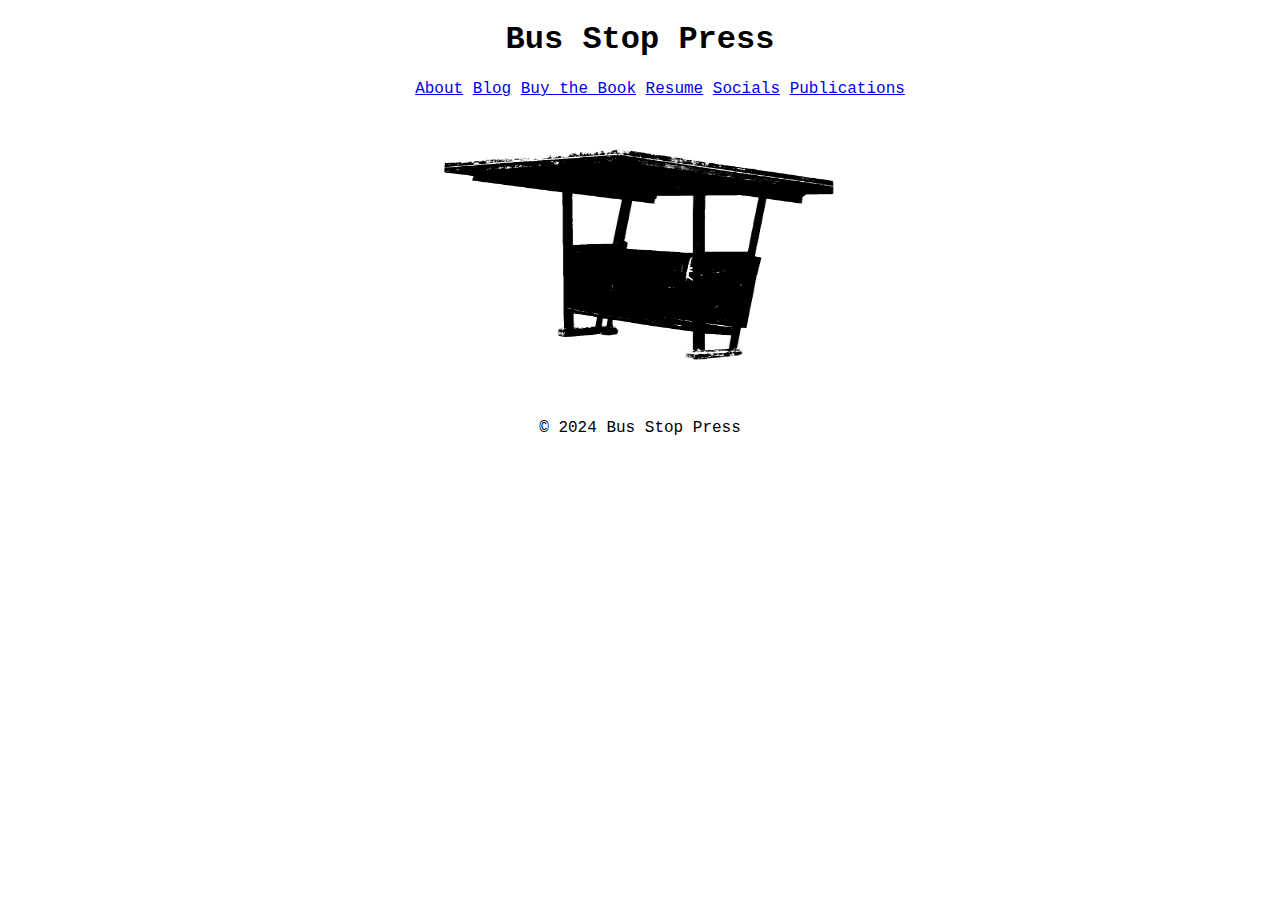
<file: index.html>
<!DOCTYPE html>
<html lang="en">
<head>
    <meta charset="UTF-8">
    <meta name="viewport" content="width=device-width, initial-scale=1.0">
    <title>Bus Stop Press</title>
    <link rel="stylesheet" href="style.css">
</head>
<body>
    <div class="center">
        <header>
            <h1>Bus Stop Press</h1>
        </header>
        <nav>
            <ul>
                <a href="about.html">About</a>
                <a href="blog.html">Blog</a>
                <a href="book.html">Buy the Book</a>
                <a href="resume.html">Resume</a>
                <a href="socialmedia.html">Socials</a>
                <a href="writing.html">Publications</a>
            </ul>
        </nav>
        <main>
            <section>
                <a href="pictures/bus stop photocopy very black.png" target="_blank">
                    <img src="pictures/bus stop photocopy very black.png" alt="bus-stop-photocopy-very-black" style="width: 100%; max-width: 400px; height: 300px;">
                </a>
            </section>
        </main>
        <footer>
            <p>&copy; 2024 Bus Stop Press</p>
        </footer>
    </div>
</body>
</html>
</file>
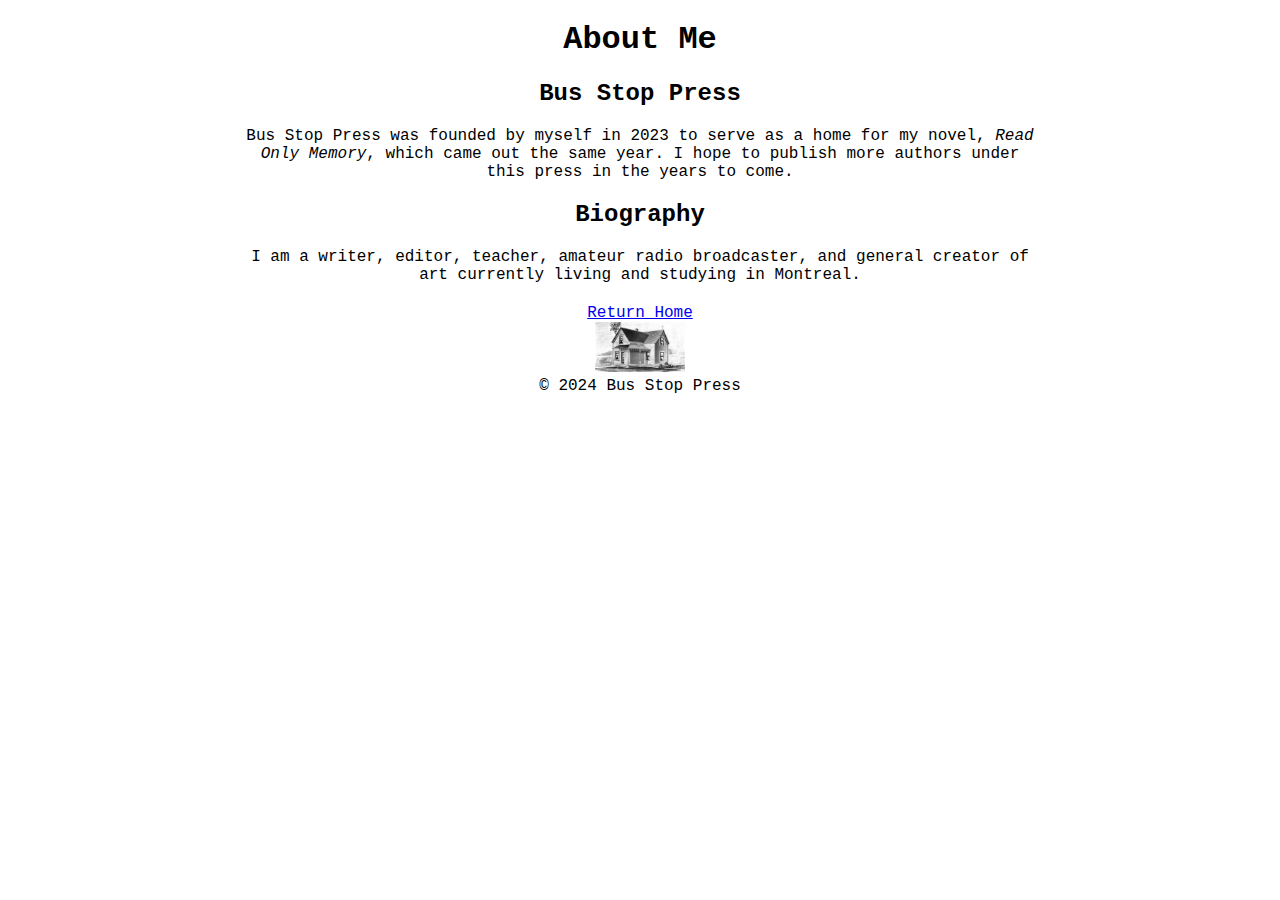
<file: about.html>
<!DOCTYPE html>
<html lang="en">
<head>
    <meta charset="UTF-8">
    <meta name="viewport" content="width=device-width, initial-scale=1.0">
    <title>About</title>
    <link rel="stylesheet" href="style.css">
</head>
<body>
    <div class="center">
        <header>
            <h1>About Me</h1>
        </header>
        <nav>
            <h2>Bus Stop Press</h2>
            <p>Bus Stop Press was founded by myself in 2023 to serve as a home for my novel, <i>Read Only Memory</i>, which came out the same year. I hope to publish more authors under this press in the years to come.</p>
            <h2>Biography</h2>
            <p>I am a writer, editor, teacher, amateur radio broadcaster, and general creator of art currently living and studying in Montreal. </p>
        </nav>
        <main>
            <section>
                <p style="margin-top: 20px;"><a href="home.html">Return Home</a></p>
                <a href="index.html" target="_blank"><img src="pictures/house.png" alt="house" style="width: 90px; height: 50px;"></a>
            </section>
        </main>
        <footer>
            <p>&copy; 2024 Bus Stop Press</p>
        </footer>
    </div>
</body>
</html>
</file>
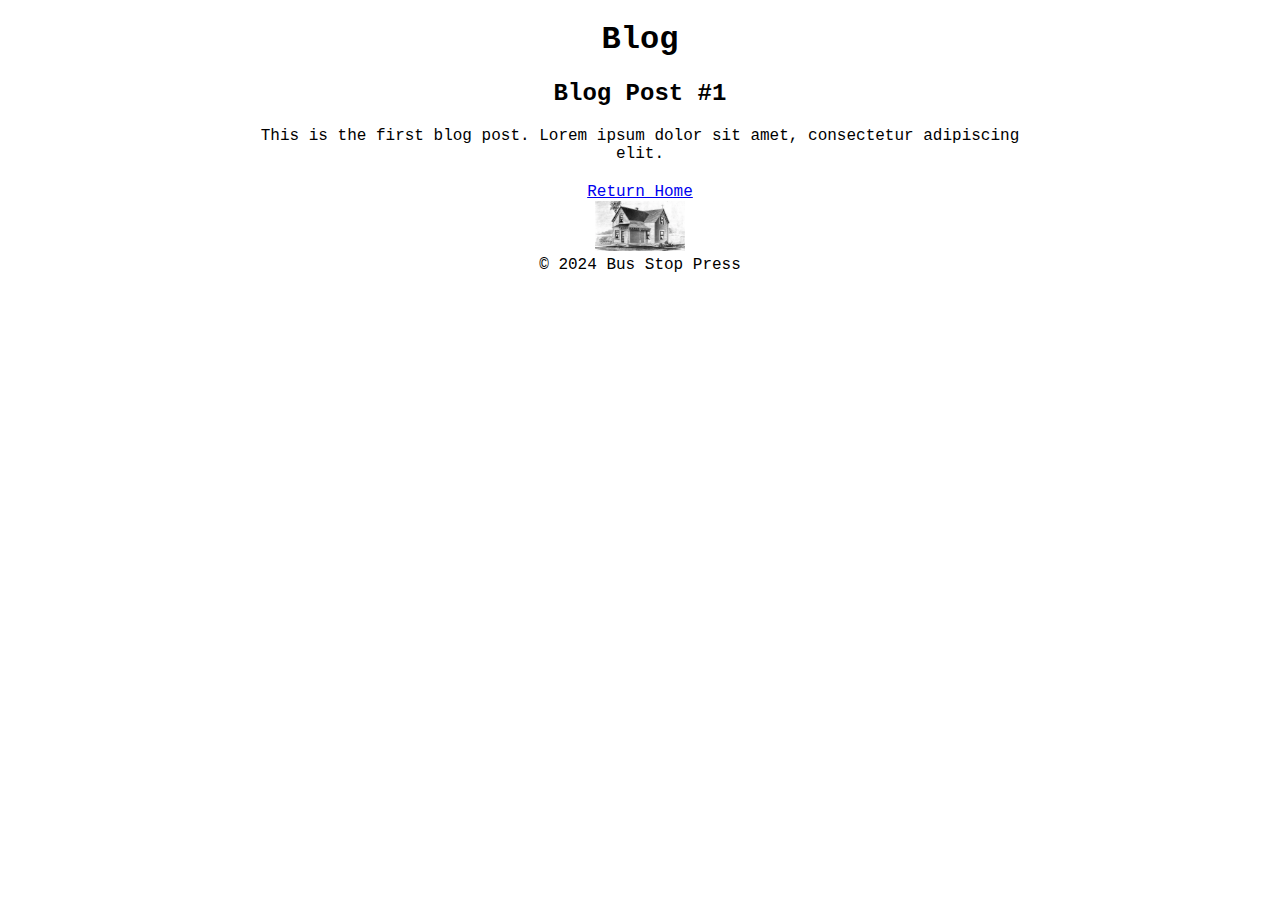
<file: blog.html>
<!DOCTYPE html>
<html lang="en">
<head>
    <meta charset="UTF-8">
    <meta name="viewport" content="width=device-width, initial-scale=1.0">
    <title>Blog</title>
    <link rel="stylesheet" href="style.css">
</head>
<body>
    <div class="center">
        <header>
            <h1>Blog</h1>
        </header>
        <nav>
            <h2>Blog Post #1</h2>
            <p>This is the first blog post. Lorem ipsum dolor sit amet, consectetur adipiscing elit.</p>
        </nav>
        <main>
            <section>
                <p style="margin-top: 20px;"><a href="home.html">Return Home</a></p>
                <a href="index.html" target="_blank"><img src="pictures/house.png" alt="house" style="width: 90px; height: 50px;"></a>
            </section>
        </main>
        <footer>
            <p>&copy; 2024 Bus Stop Press</p>
        </footer>
    </div>
</body>
</html>
</file>
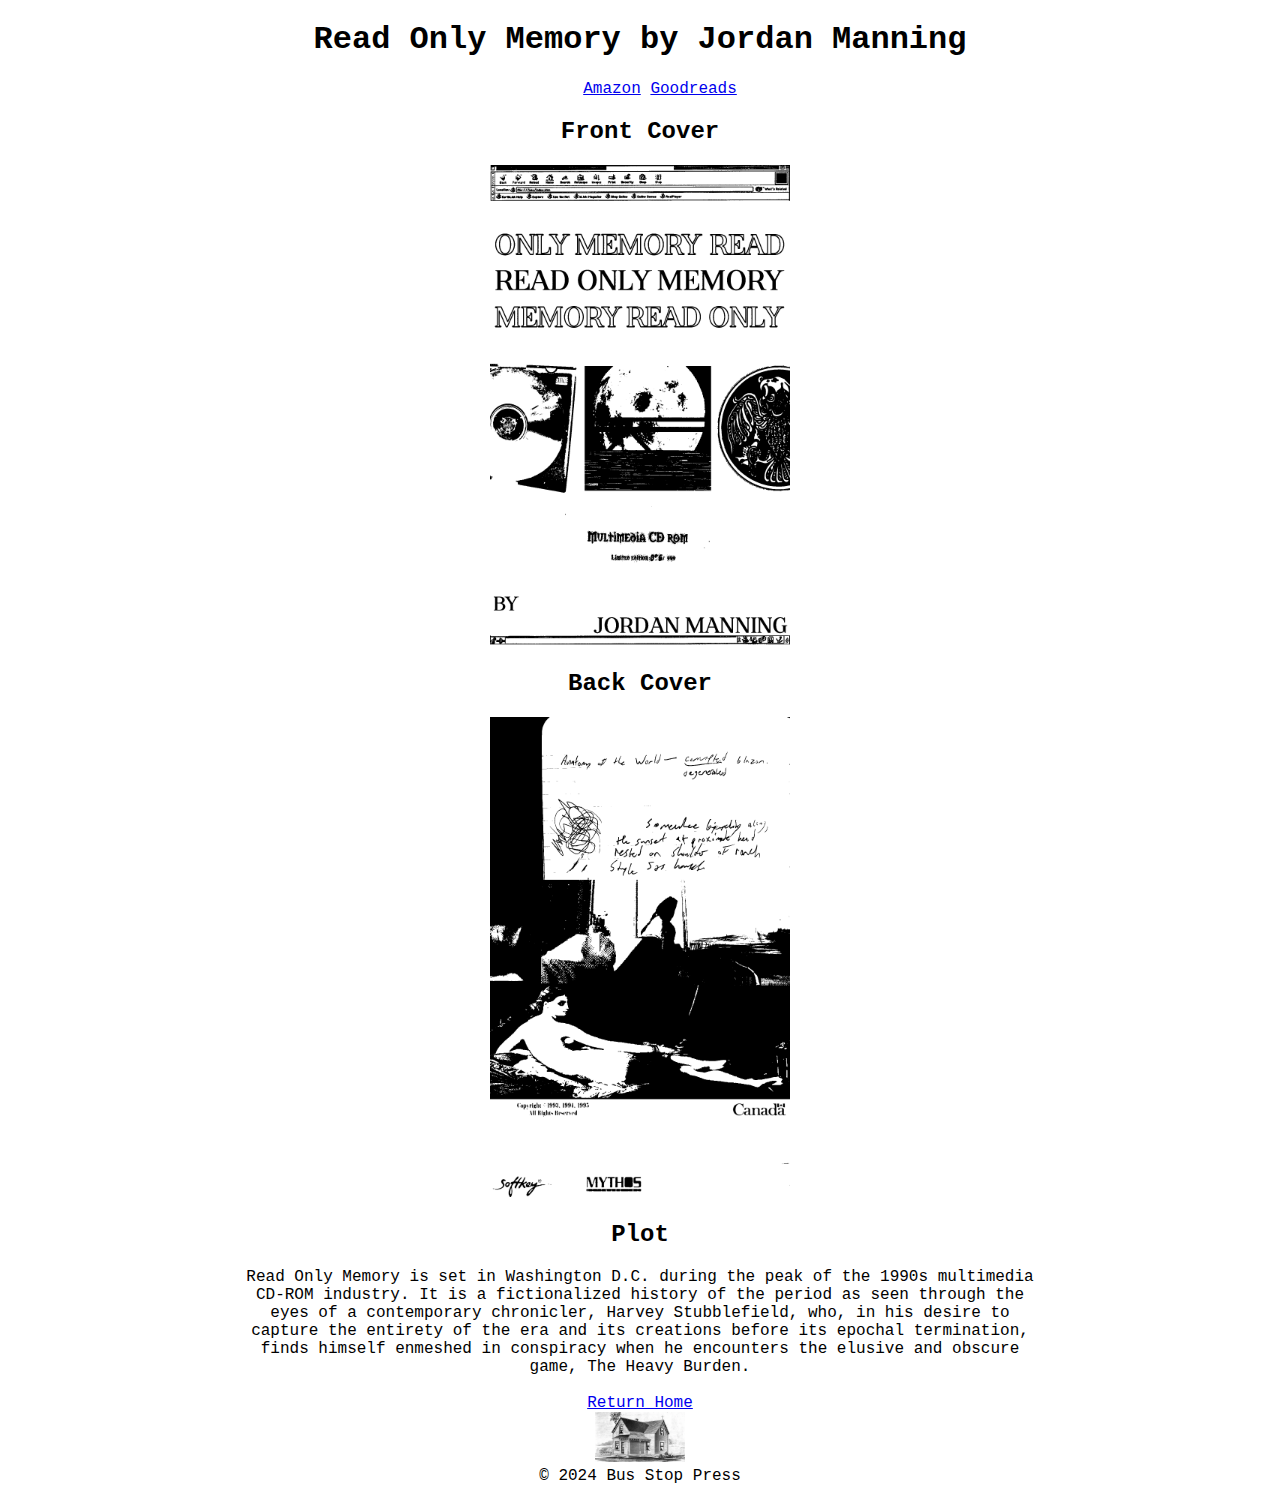
<file: book.html>
<!DOCTYPE html>
<html lang="en">
<head>
    <meta charset="UTF-8">
    <meta name="viewport" content="width=device-width, initial-scale=1.0">
    <title>Read Only Memory by Jordan Manning</title>
    <link rel="stylesheet" href="style.css">
</head>
<body>
    <div class="center">
        <header>
            <h1>Read Only Memory by Jordan Manning</h1>
        </header>
        <nav>
            <ul>
                <a href="https://www.amazon.ca/Read-Only-Memory-Jordan-Manning/dp/B0CH25MDSH/ref=sr_1_1?crid=MNDBALU8KMOA&keywords=read+only+memory&qid=1696954728&sprefix=read+only+memory%2Caps%2C104&sr=8-1">Amazon</a></li>
                <a href="https://www.goodreads.com/book/show/198455040-read-only-memory">Goodreads</a></li>
            </ul>
        </nav>
        <main>
            <section>
                <h2>Front Cover</h2>
                <img src="pictures/rom front cover.png" alt="Front cover of Read Only Memory" style="width: 300px; height: 480px;">
                <h2>Back Cover</h2>
                <img src="pictures/rom back cover.png" alt="Back cover of Read Only Memory" style="width: 300px; height: 480px;">
                <h2>Plot</h2>
                <p>Read Only Memory is set in Washington D.C. during the peak of the 1990s multimedia CD-ROM industry. It is a fictionalized history of the period as seen through the eyes of a contemporary chronicler, Harvey Stubblefield, who, in his desire to capture the entirety of the era and its creations before its epochal termination, finds himself enmeshed in conspiracy when he encounters the elusive and obscure game, The Heavy Burden.</p>
                <br>
                <p><a href="home.html">Return Home</a></p>
                <a href="index.html" target="_blank"><img src="pictures/house.png" alt="house" style="width: 90px; height: 50px;"></a>
            </section>
        </main>
        <footer>
            <p>&copy; 2024 Bus Stop Press</p>
        </footer>
    </div>
</body>
</html>
</file>
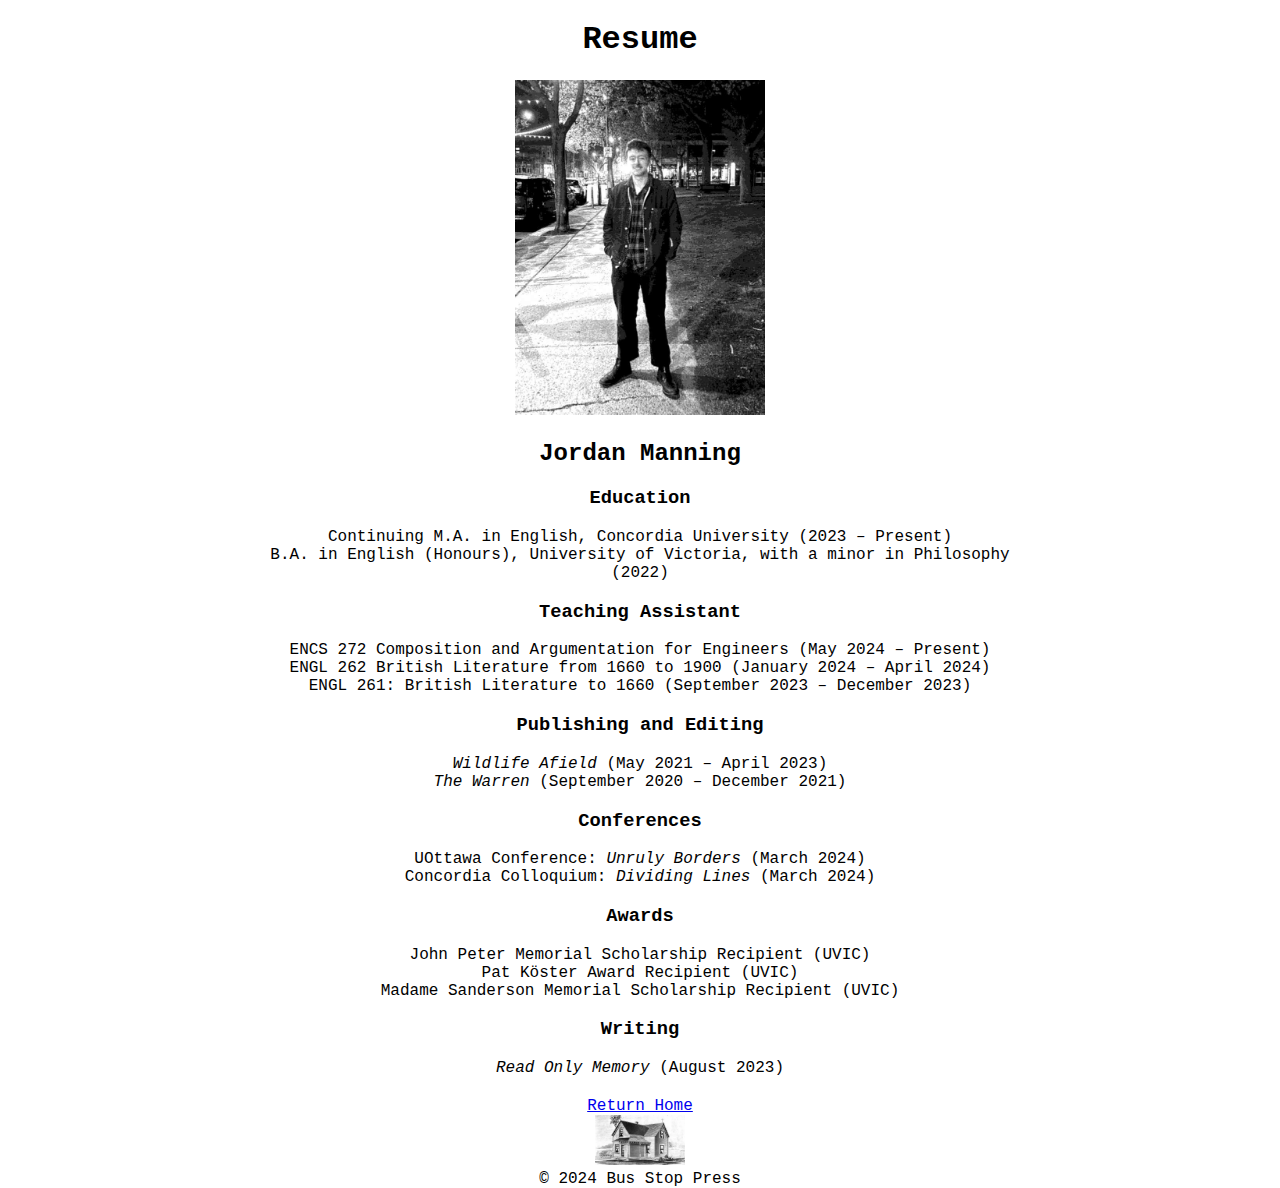
<file: resume.html>
<!DOCTYPE html>
<html lang="en">
<head>
    <meta charset="UTF-8">
    <meta name="viewport" content="width=device-width, initial-scale=1.0">
    <title>Resume</title>
    <link rel="stylesheet" href="style.css">
</head>
<body>
    <div class="center">
        <header>
            <h1>Resume</h1>
        </header>
        <nav>
            <a href="pictures/me standing.JPG" target="_blank"><img src="pictures/me standing.JPG" alt="me standing" style="width: 250px; height: auto;"></a>
            <h2>Jordan Manning</h2>
            <h3>Education</h3>
            <p>Continuing M.A. in English, Concordia University (2023 – Present)</p>
            <p>B.A. in English (Honours), University of Victoria, with a minor in Philosophy (2022)</p>
            <h3>Teaching Assistant</h3>
            <p>ENCS 272 Composition and Argumentation for Engineers (May 2024 – Present)</p>
            <p>ENGL 262 British Literature from 1660 to 1900 (January 2024 – April 2024)</p>
            <p>ENGL 261: British Literature to 1660 (September 2023 – December 2023)</p>
            <h3>Publishing and Editing</h3>
            <p><i>Wildlife Afield</i> (May 2021 – April 2023)</p>
            <p><i>The Warren</i> (September 2020 – December 2021)</p>
            <h3>Conferences</h3>
            <p>UOttawa Conference: <i>Unruly Borders</i> (March 2024)</p>
            <p>Concordia Colloquium: <i>Dividing Lines</i> (March 2024)</p>
            <h3>Awards</h3>
            <p>John Peter Memorial Scholarship Recipient (UVIC)</p>
            <p>Pat Köster Award Recipient (UVIC)</p>
            <p>Madame Sanderson Memorial Scholarship Recipient (UVIC)</p>
            <h3>Writing</h3>
            <p><i>Read Only Memory</i> (August 2023)</p>
        </nav>
        <main>
            <section>
                <p style="margin-top: 20px;"><a href="home.html">Return Home</a></p>
                <a href="index.html" target="_blank"><img src="pictures/house.png" alt="house" style="width: 90px; height: 50px;"></a>
            </section>
        </main>
        <footer>
            <p>&copy; 2024 Bus Stop Press</p>
        </footer>
    </div>
</body>
</html>
</file>
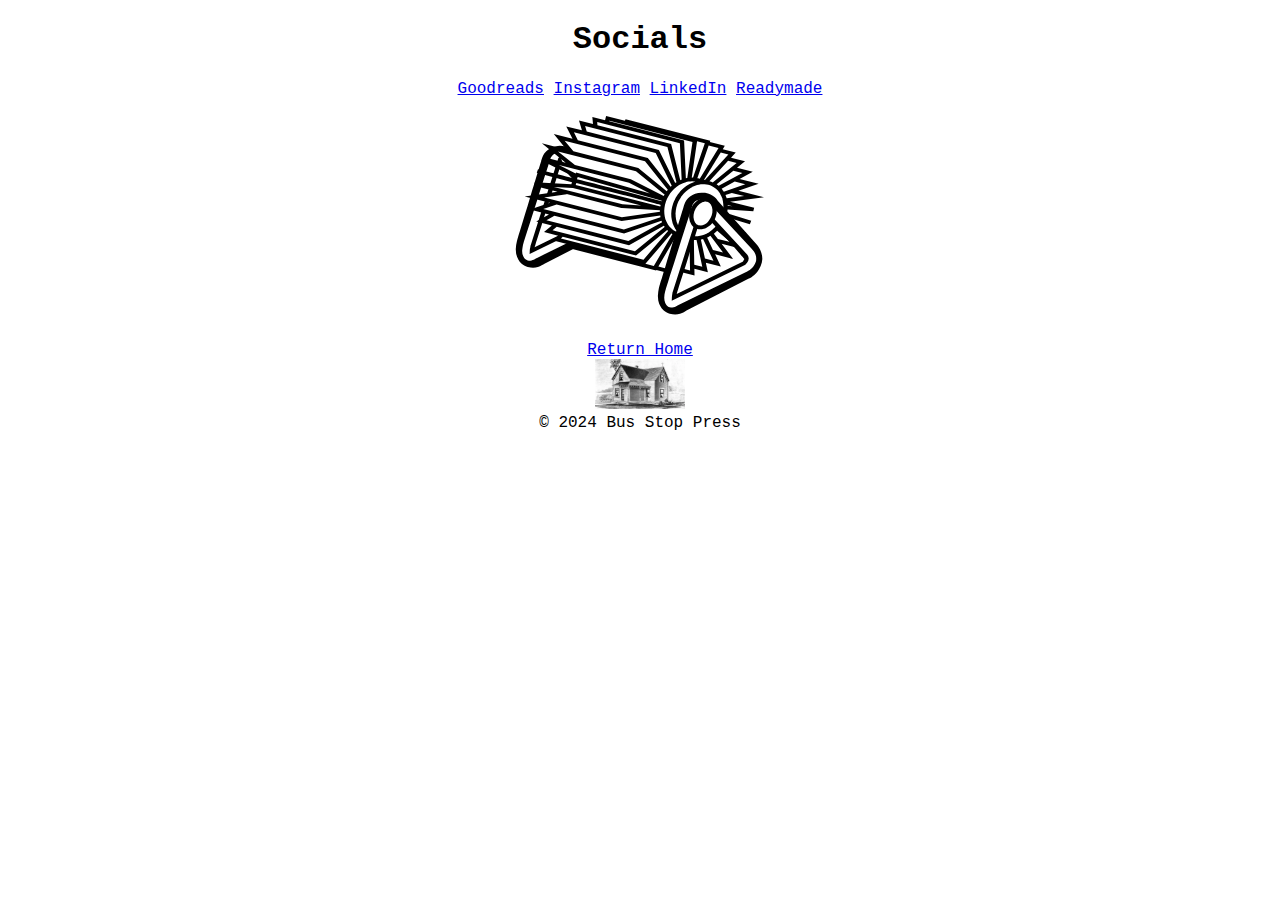
<file: socialmedia.html>
<!DOCTYPE html>
<html lang="en">
<head>
    <meta charset="UTF-8">
    <meta name="viewport" content="width=device-width, initial-scale=1.0">
    <title>Socials</title>
    <link rel="stylesheet" href="style.css">
</head>
<body>
    <div class="center">
        <header>
            <h1>Socials</h1>
        </header>
        <nav>
            <a href="https://www.goodreads.com/author/show/26319860.Jordan_Manning">Goodreads</a>
            <a href="https://www.instagram.com/alfalfamosaic/">Instagram</a>
            <a href="https://www.linkedin.com/in/jordan-manning-aa54aab7/?original_referer=https%3A%2F%2Fwww%2Elinkedin%2Ecom%2F&originalSubdomain=ca">LinkedIn</a>
            <a href="https://www.instagram.com/readymadecjlo/">Readymade</a>
        </nav>
        <main>
            <section>
                <br>
                <img src="pictures/contacts.svg" alt="Contacts" style="width: 250px; height: 200px;"><br>
                <p style="margin-top: 20px;"><a href="home.html">Return Home</a></p>
                <a href="index.html" target="_blank"><img src="pictures/house.png" alt="house" style="width: 90px; height: 50px;"></a>
            </section>
        </main>
        <footer>
            <p>&copy; 2024 Bus Stop Press</p>
        </footer>
    </div>
</body>
</html>
</file>
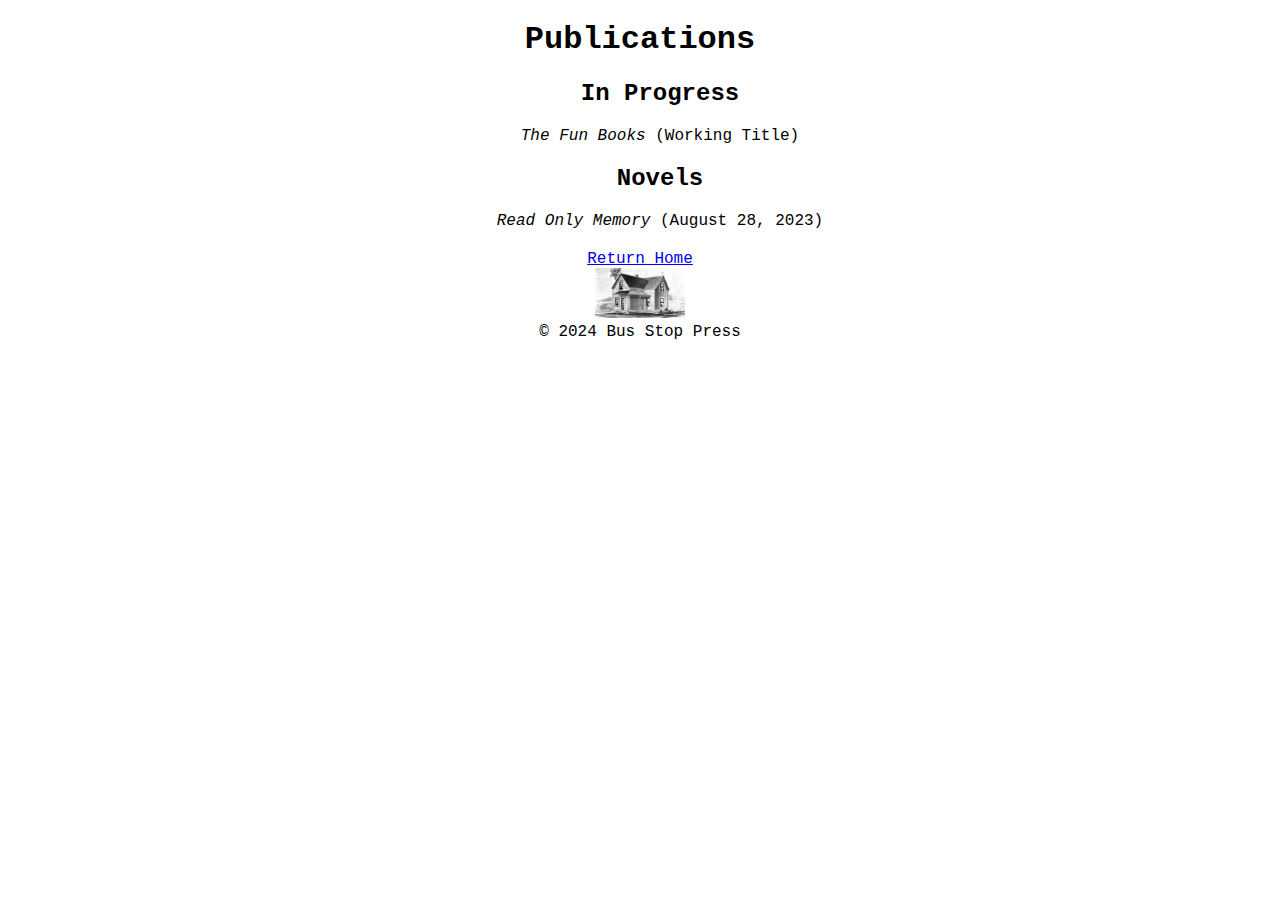
<file: writing.html>
<!DOCTYPE html>
<html lang="en">
<head>
    <meta charset="UTF-8">
    <meta name="viewport" content="width=device-width, initial-scale=1.0">
    <title>Publications</title>
    <link rel="stylesheet" href="style.css">
</head>
<body>
    <div class="center">
        <header>
            <h1>Publications</h1>
        </header>
        <nav>
            <ul>
                    <h2>In Progress</h2>
                    <p><i>The Fun Books</i> (Working Title)</p>
                    <h2>Novels</h2>
                    <p><i>Read Only Memory</i> (August 28, 2023)</p>
            </ul>
        </nav>
        <main>
            <section>
                <p style="margin-top: 20px;"><a href="home.html">Return Home</a></p>
                <a href="index.html" target="_blank"><img src="pictures/house.png" alt="house" style="width: 90px; height: 50px;"></a>
            </section>
        </main>
        <footer>
            <p>&copy; 2024 Bus Stop Press</p>
        </footer>
    </div>
</body>
</html>
</file>
<file: style.css>
body {
    font-family: 'courier', serif;
    background-color: #ffffff;
    margin: auto; 
    padding: auto; 
}

h1 {
    color: #000000;
    text-align: center; 
}

p {
    max-width: 800px;
    margin: 0 auto; 
    text-align: center; 
}

.center {
    text-align: center;
}
</file>
